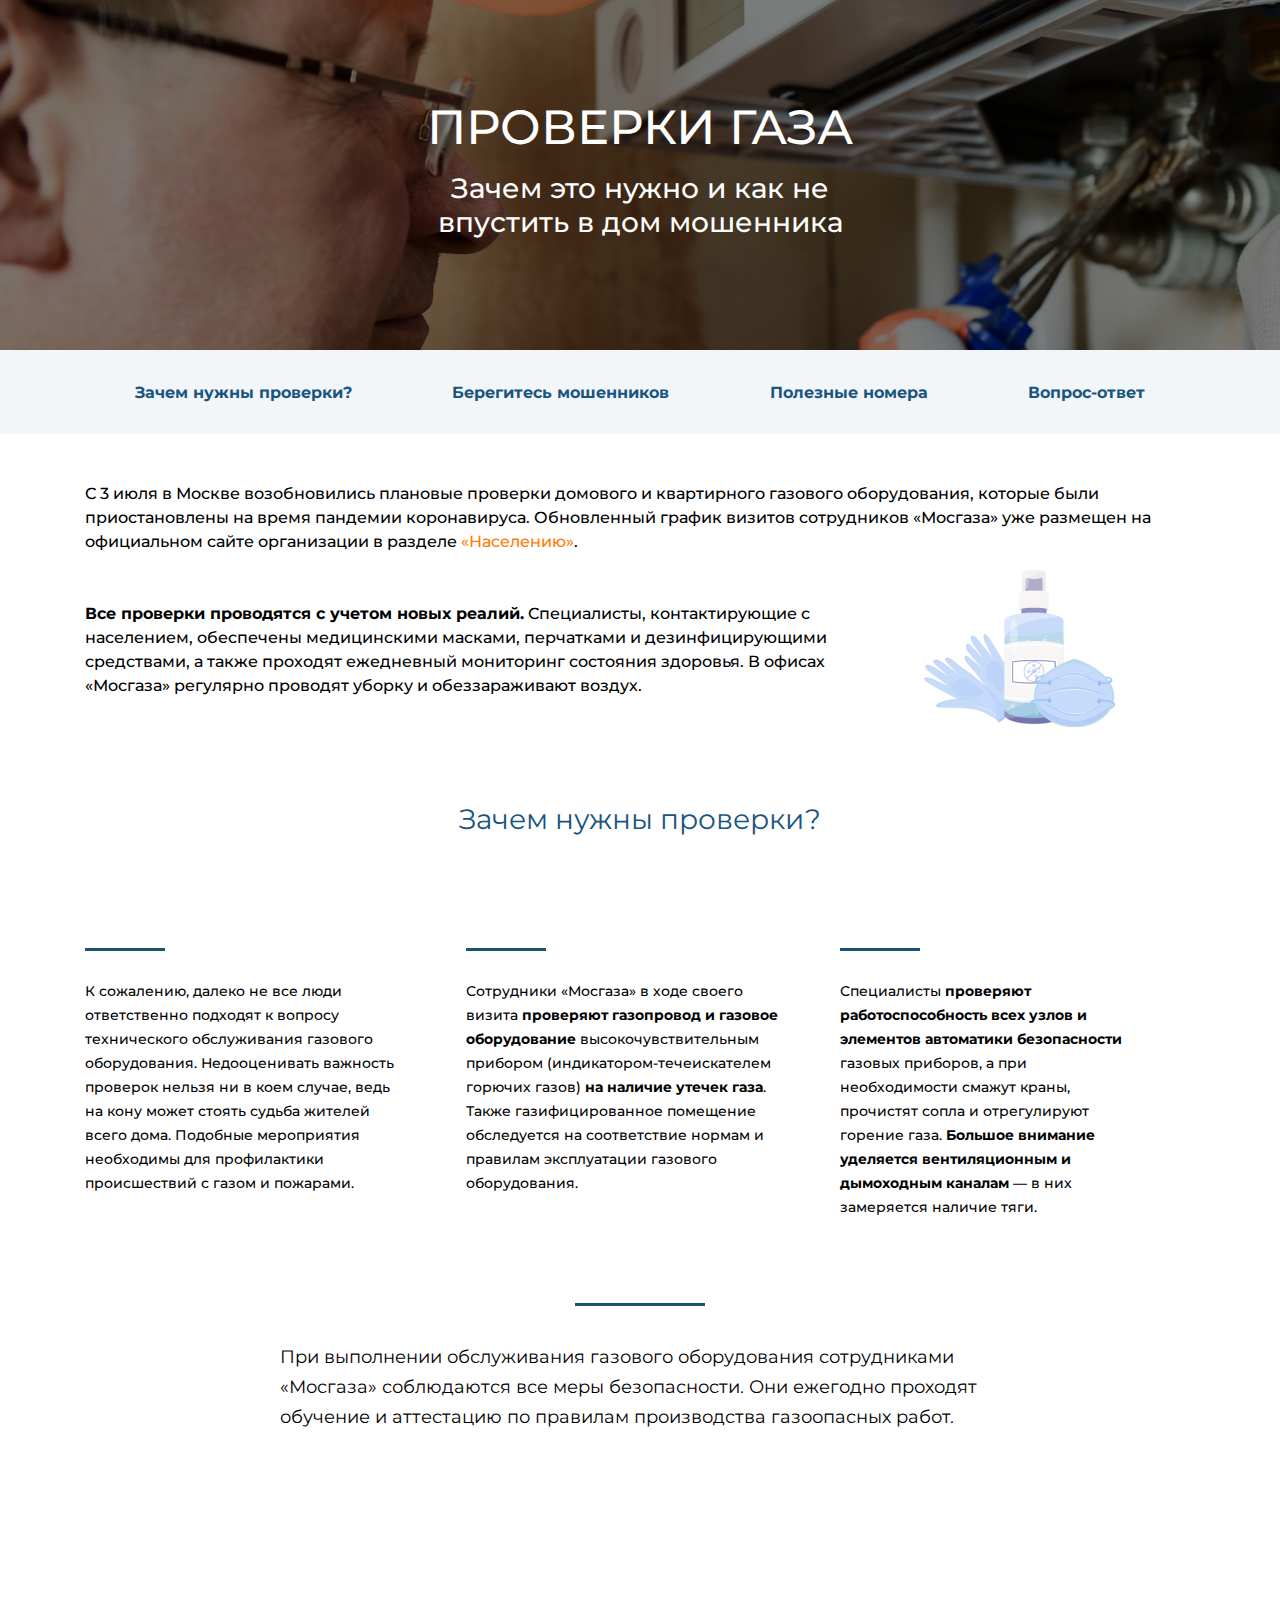
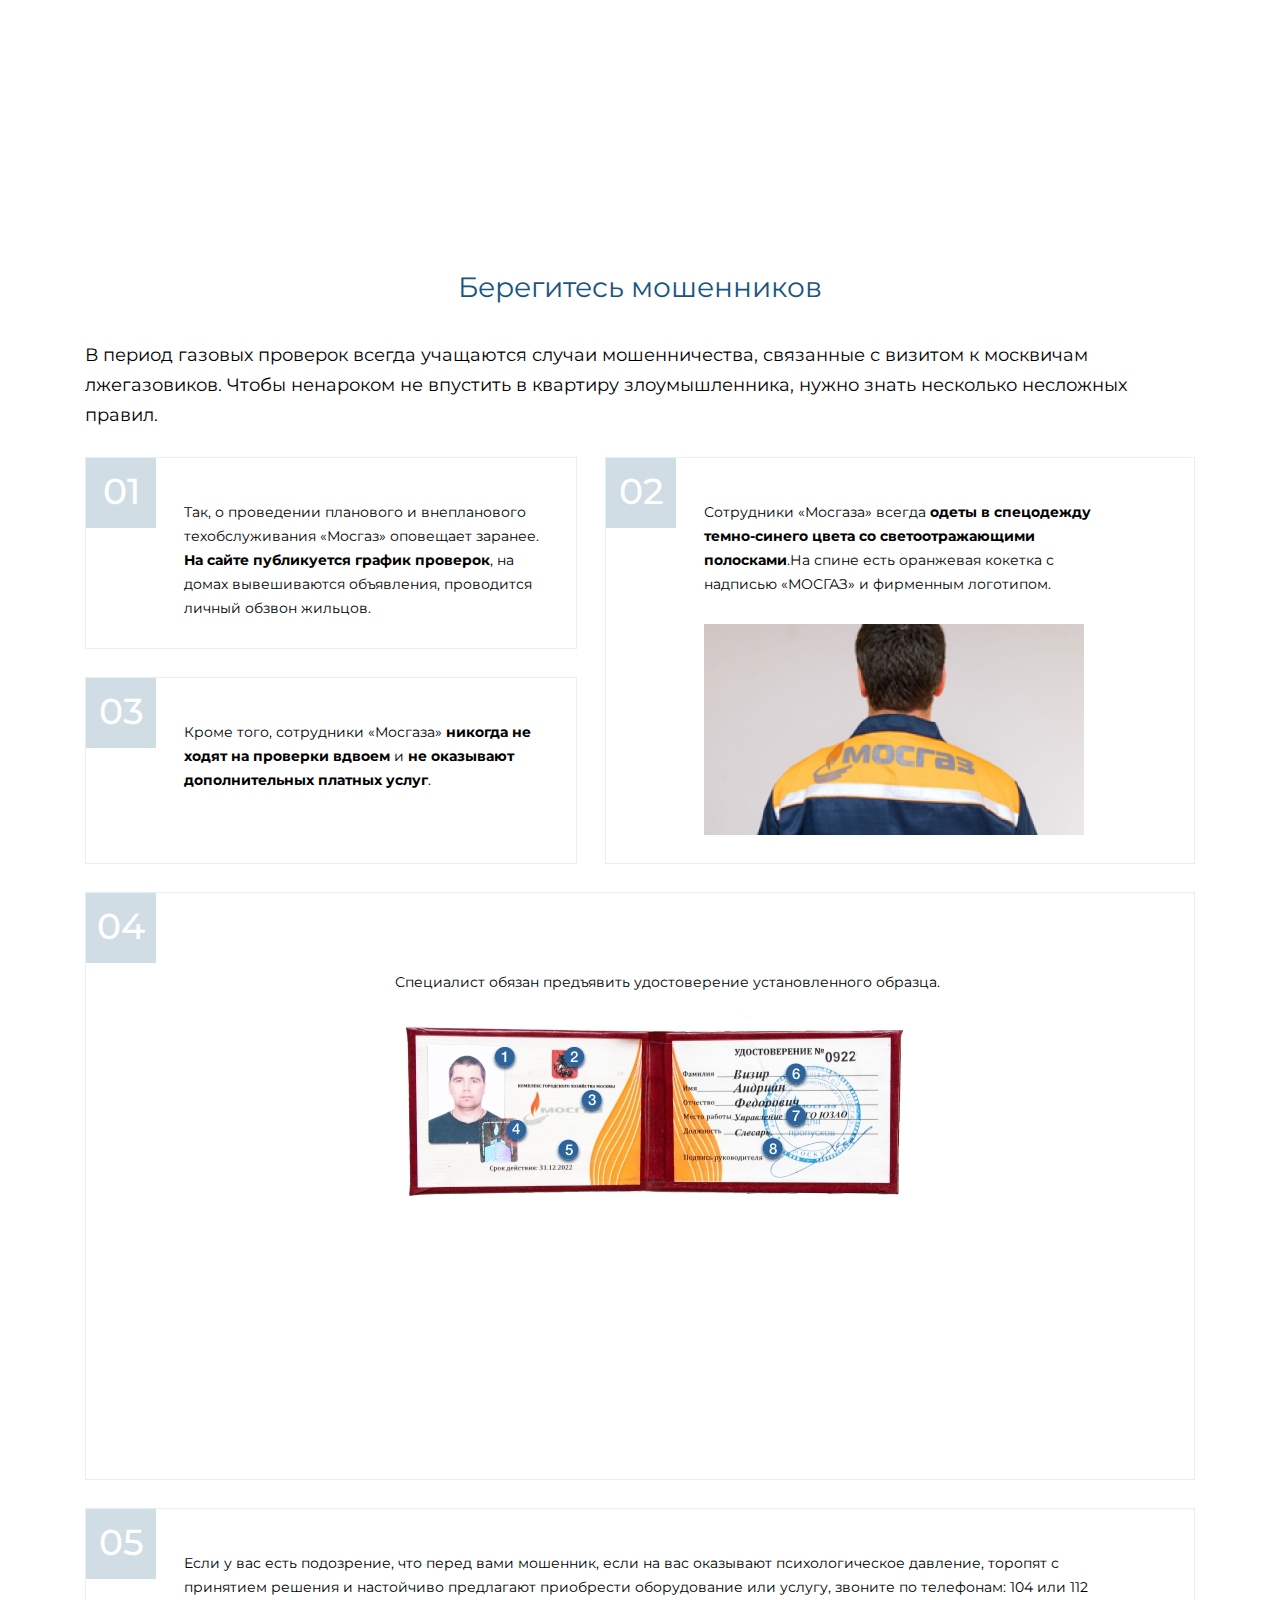
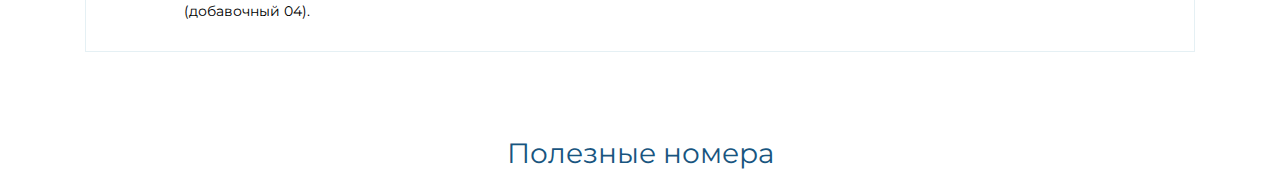
<file: index.html>
<!DOCTYPE html>
<html lang="en">
<head>
    <meta charset="UTF-8">
    <meta http-equiv="X-UA-Compatible" content="IE=edge">
    <meta name="viewport" content="width=device-width, initial-scale=1.0">
    <title>Проверки газа | Вестник ЖКХ Столицы</title>
    <link href="https://fonts.googleapis.com/css?family=Montserrat:100,200,300,regular,500,600,700,800,900,100italic,200italic,300italic,italic,500italic,600italic,700italic,800italic,900italic" rel="stylesheet" />
    <link rel="stylesheet" href="/css/style.css">
</head>
<body>
    <main>
        <div class="header">
            <h1>Проверки газа</h1>
            <div class="header-low">
                <h2>Зачем это нужно и как не<br>впустить в дом мошенника</h2>
            </div>
        </div>

        <div class="content">

            <nav class="content-nav">
                <ul class="container">
                    <li><a href="#">Зачем нужны проверки?</a></li>
                    <li><a href="#">Берегитесь мошенников</a></li>
                    <li><a href="#">Полезные номера</a></li>
                    <li><a href="#">Вопрос-ответ</a></li>
                </ul>
            </nav>

            <div class="flex font">
                <div class="container">
                    <p>С 3 июля в Москве возобновились плановые проверки домового и квартирного газового оборудования, которые были приостановлены на время пандемии коронавируса. Обновленный график визитов сотрудников «Мосгаза» уже размещен на официальном сайте организации в разделе <a class="orange" href="#">«Населению»</a>.</p>
                </div>
            </div>


            <div class="flex font">
                <div class="container">
                    <p class="mediumtext"><span>Все проверки проводятся с учетом новых реалий.</span> Специалисты, контактирующие с населением, обеспечены медицинскими масками, перчатками и дезинфицирующими средствами, а также проходят ежедневный мониторинг состояния здоровья. В офисах «Мосгаза» регулярно проводят уборку и обеззараживают воздух.</p>
                    <div class="image"><img src="/images/def.jpg" alt="def"></div>
                </div>
            </div>

            <div class="flex font2">
                <div class="container">
                    <h2 class="font2">Зачем нужны проверки?</h2>
                </div>
            </div>

            <div class="flex">
                <div class="container">
                   <div class="container-el">
                       <hr size=5px width=80em align="left" color="#18557">
                       <p>К сожалению, далеко не все люди ответственно подходят к вопросу технического обслуживания газового оборудования. Недооценивать важность проверок нельзя ни в коем случае, ведь на кону может стоять судьба жителей всего дома. Подобные мероприятия необходимы для профилактики происшествий с газом и пожарами.
                    </p>
                   </div>
                   <div class="container-el">
                    <hr size=5px width=80em align="left" color="#18557">
                    <p>Сотрудники «Мосгаза» в ходе своего визита <span>проверяют газопровод и газовое оборудование</span> высокочувствительным прибором (индикатором-течеискателем горючих газов) <span>на наличие утечек газа</span>. Также газифицированное помещение обследуется на соответствие нормам и правилам эксплуатации газового оборудования.
                 </p>
                </div>
                <div class="container-el">
                    <hr size=5px width=80em align="left" color="#18557">
                    <p>Специалисты <span>проверяют работоспособность всех узлов и элементов автоматики безопасности</span> газовых приборов, а при необходимости смажут краны, прочистят сопла и отрегулируют горение газа. <span>Большое внимание уделяется вентиляционным и дымоходным каналам</span> — в них замеряется наличие тяги.
                 </p>
                </div>
                </div>
            </div>

            <div class="flex">
                <div class="container">
                    <div class="container-column">
                        <hr size=5px width=130em align="center" color="#18557">
                        <p class="font4 sizepvideo">При выполнении обслуживания газового оборудования сотрудниками «Мосгаза» соблюдаются все меры безопасности. Они ежегодно проходят обучение и аттестацию по правилам производства газоопасных работ.</p>
                        <iframe width="730" height="411" src="https://www.youtube.com/embed/GSsPo6ZCNsM" title="YouTube video player" frameborder="0" allow="accelerometer; autoplay; clipboard-write; encrypted-media; gyroscope; picture-in-picture" allowfullscreen></iframe>    
                        <h2 class="font5">Берегитесь мошенников</h2>
                        <p class="font4">В период газовых проверок всегда учащаются случаи мошенничества, связанные с визитом к москвичам лжегазовиков. Чтобы ненароком не впустить в квартиру злоумышленника, нужно знать несколько несложных правил.
                        </p>
                    </div>
                </div>
            </div>

            <div class="flex">
                <div class="container">
                    <div class="container-column">
                        <div class="card1__1">
                            <div class="square">
                                <p class="squarep">01</p>
                            </div>
                            <p class="font3 posit1">Так, о проведении планового и внепланового техобслуживания «Мосгаз» оповещает заранее. 
                                <span>На сайте публикуется график проверок</span>, на домах вывешиваются объявления, проводится личный обзвон жильцов.</p>
                        </div>

                        <div class="card1">
                            <div class="square">
                                <p class="squarep">03</p>
                            </div>
                            <p class="font3 posit2">
                                Кроме того, сотрудники «Мосгаза» <span>никогда не ходят на проверки вдвоем</span> и <span>не оказывают дополнительных платных услуг</span>. 
                            </p>
                        </div>

                    </div>

                    <div class="card3">
                        <div class="square">
                            <p class="squarep">02</p>
                        </div>
                        <div class="flex-column">
                            <div class="container__card3">
                                <p class="font3 posit3">
                                    Сотрудники «Мосгаза» всегда <span>одеты в спецодежду темно-синего цвета со светоотражающими полосками</span>.На спине есть оранжевая кокетка с надписью «МОСГАЗ» и фирменным логотипом.
                                </p>
                                <div class="image-mosgas">
                                    <img src="/images/image 1.jpg" alt="image">
                                </div>
                            </div>
                        </div>
                    </div>
                </div>
            </div>
            <div class="flex">
                <div class="container ">
                    
                    
                        <div class="card4">

                            <div class="square">
                                <p class="squarep">04</p>
                            </div>
                                <div class="card4__text">
                                    <div class="flex1">
                                        <div class="flex-column">
                                            <div class="box">
                                                <p class="font3">Специалист обязан предъявить удостоверение установленного образца.</p>
                                                <img src="/images/propusk_clean 1.jpg" alt="propusk">
                                            </div>
                                        </div>
                                    </div>
                                </div>
                                
                            </div>
                            
                        </div>
                    </div>
                    <div class="flex">
                        <div class="contanier">
                            <div class="card5">
                                <div class="square">
                                    <p class="squarep">05</p>
                                </div>
                                <p class="font3 posit5">
                                    Если у вас есть подозрение, что перед вами мошенник, если на вас оказывают психологическое давление, торопят с принятием решения и настойчиво предлагают приобрести оборудование или услугу, звоните по телефонам: 104 или 112 (добавочный 04).
                                </p>
                            </div>
                        </div>
                    </div>
                <h2 class="font5">Полезные номера</h2>
                </div>
            
            



        </div>
    </main>
</body>

</html>
</file>
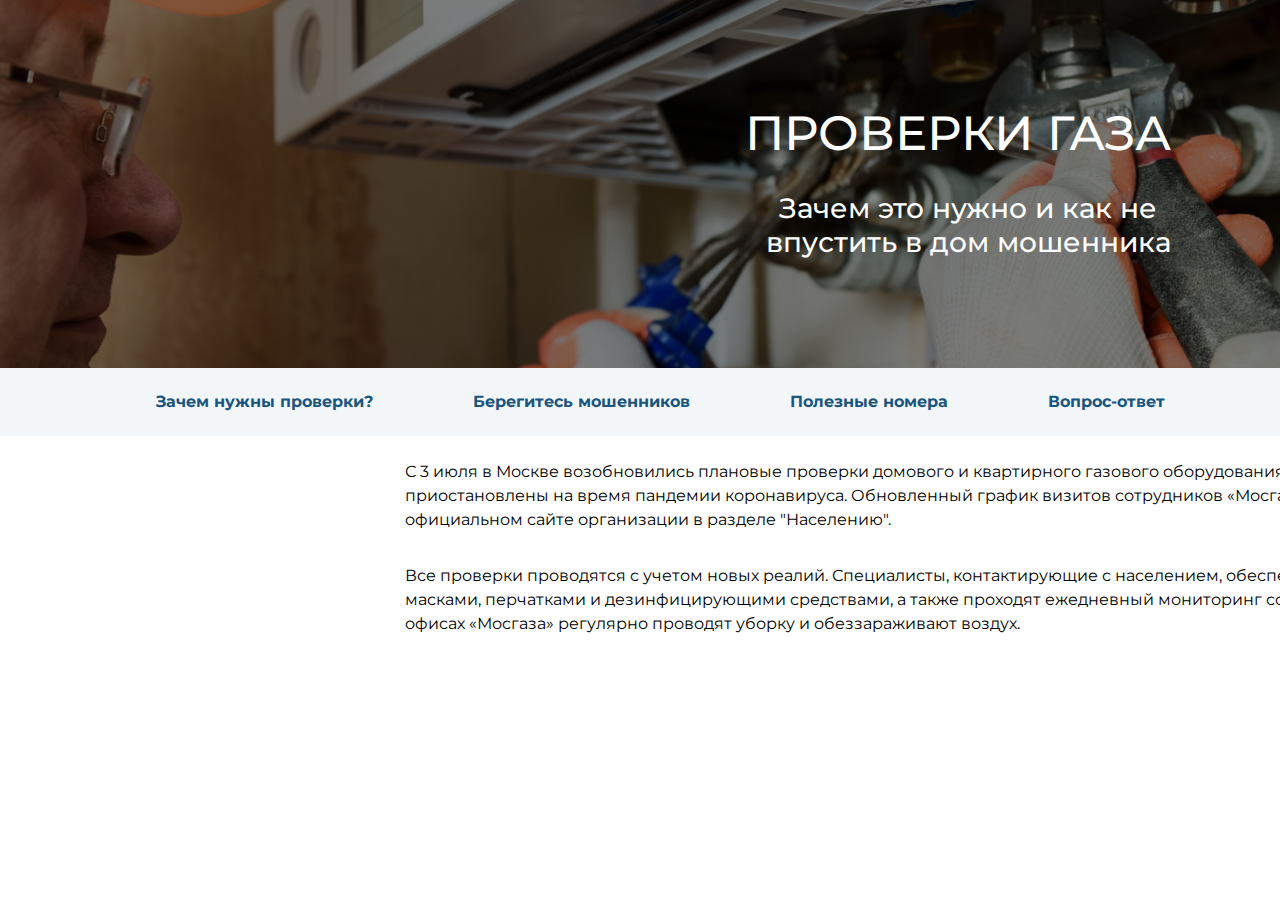
<file: images/index.html>
<!DOCTYPE html>
<html lang="en">
<head>
    <meta charset="UTF-8">
    <meta http-equiv="X-UA-Compatible" content="IE=edge">
    <meta name="viewport" content="width=device-width, initial-scale=1.0">
    <title>Проверки газа | Вестник ЖКХ Столицы</title>
    <link href="https://fonts.googleapis.com/css?family=Montserrat:100,200,300,regular,500,600,700,800,900,100italic,200italic,300italic,italic,500italic,600italic,700italic,800italic,900italic" rel="stylesheet" />
    <link rel="stylesheet" href="css\style.css">
</head>


<body>
    <header>
            <div class="image-wrap">
                <img src="photo.png" alt="photo">
                <h1 class="text1">проверки газа</h1>
                <h2 class="text2">Зачем это нужно и как не впустить в дом мошенника</h2>
            </div>
    </header>

    <nav class="menu">
        <ul>
          <li><a href="#">Зачем нужны проверки?</a></li>
          <li><a href="#">Берегитесь мошенников</a></li>
          <li><a href="#">Полезные номера</a></li>
          <li><a href="#">Вопрос-ответ</a></li>
        </ul>
      </nav>
    <main>
        <p class="text">С 3 июля в Москве возобновились плановые проверки домового и квартирного газового оборудования, которые были приостановлены на время пандемии коронавируса. Обновленный график визитов сотрудников «Мосгаза» уже размещен на официальном сайте организации в разделе "Населению".</p>
            <p class="text">Все проверки проводятся с учетом новых реалий. Специалисты, контактирующие с населением, обеспечены медицинскими масками, перчатками и дезинфицирующими средствами, а также проходят ежедневный мониторинг состояния здоровья. В офисах «Мосгаза» регулярно проводят уборку и обеззараживают воздух.</p>
    </main>
    
</body>

</html>
</file>
<file: css/style.css>
/*Обнуление*/
* {
  padding: 0;
  margin: 0;
  border: 0;
}
*,
*:before,
*:after {
  -moz-box-sizing: border-box;
  -webkit-box-sizing: border-box;
  box-sizing: border-box;
}
:focus,
:active {
  outline: none;
}
a:focus,
a:active {
  outline: none;
}
nav,
footer,
header,
aside {
  display: block;
}
html,
body {
  height: 100%;
  width: 100%;
  font-size: 100%;
  line-height: 1;
  font-size: 14px;
  -ms-text-size-adjust: 100%;
  -moz-text-size-adjust: 100%;
  -webkit-text-size-adjust: 100%;
}
input,
button,
textarea {
  font-family: inherit;
}
input::-ms-clear {
  display: none;
}
button {
  cursor: pointer;
}
button::-moz-focus-inner {
  padding: 0;
  border: 0;
}
a,
a:visited {
  text-decoration: none;
}
a:hover {
  text-decoration: none;
}
ul li {
  list-style: none;
}
img {
  vertical-align: top;
}
h1,
h2,
h3,
h4,
h5,
h6 {
  font-size: inherit;
  font-weight: 400;
}
/*--------------------*/
.header {
  padding-top: 7em;
  height: 25em;
  background-image: url(/images/photo.png);
}
html{
  scroll-behavior: smooth;
}
.header-low {
  padding-top: 1em;
  width: 100%;
}
.wrapper {
  display: flex;
  min-height: 100%;
  overflow: hidden;
  flex-direction: column;
}
.container {
  display: flex;
  max-width: 1110px;
}
@media (max-width: 1110px) {
  .container {
    max-width: 970px;
  }
}
@media (max-width: 992px) {
  .container {
    max-width: 750px;
  }
}
@media (max-width: 767px) {
  .container {
    max-width: none;
  }
}
.container-column {
  flex-direction: column;
  display: flex;
  max-width: 1110px;
}
@media (max-width: 1110px) {
  .container-column {
    max-width: 970px;
  }
}
@media (max-width: 992px) {
  .container-column {
    max-width: 750px;
  }
}
@media (max-width: 767px) {
  .container-column {
    max-width: none;
  }
}
.orange {
  color: #ff7b01;
  font-weight: 500;
}
h1 {
  font-family: "Montserrat";
  font-style: normal;
  font-weight: 500;
  font-size: 48px;
  line-height: 59px;
  text-align: center;
  text-transform: uppercase;

  color: white;
}
h2 {
  font-family: "Montserrat";
  font-style: normal;
  font-weight: 500;
  font-size: 28px;
  line-height: 34px;
  text-align: center;

  color: #ffffff;
}

.content-nav {
  background-color: rgba(24, 85, 127, 0.05);
}
a {
  font-family: "Montserrat";
  font-style: normal;
  font-weight: 700;
  font-size: 16px;
  line-height: 20px;
  text-align: center;
  color: #18557f;
}
li {
  padding-top: 2.375em;
}
.content-nav a:hover{
  font-size:17px;
  
}
ul {
  height: 6em;
  display: flex;
  justify-content: space-around;
  margin: 0 auto;
  flex-wrap: wrap;
}

.flex {
  display: flex;
  justify-content: space-around;
}
.font {
  font-family: "Montserrat";
  font-style: normal;
  font-size: 16px;
  line-height: 24px;
  font-weight: 500;
  color: #000000;
}
.mediumtext {
  width: 65em;
  height: 8em;
  margin-bottom: 4.5em;
  padding-right: 6em;
}
.image {
  padding-right: 5em;
  padding-top: 1em;
}
.sizepvideo {
  width: 40em;
}
.mediumtext span {
  font-weight: bold;
}
p {
  margin-top: 3em;
}
.font2 {
  /* Заголовок синий */

  font-family: "Montserrat";
  font-style: normal;
  font-weight: 400;
  font-size: 28px;
  line-height: 34px;
  /* identical to box height */

  text-align: center;
  margin-bottom: 2em;
  color: #18557f;
}
.font3 {
  font-family: "Montserrat";
  font-style: normal;
  font-weight: 400;
  font-size: 14px;
  line-height: 24px;
  /* or 171% */

  color: #000000;
}
.container-el p {
  font-family: "Montserrat";
  font-style: normal;
  font-weight: 500;
  font-size: 14px;
  line-height: 24px;
  /* or 171% */
  padding-right: 4em;
  margin-top: 2em;
  color: #000000;
  margin-bottom: 6em;
}
.container-el span {
  font-weight: bold;
}
.line hr {
  margin-bottom: 5em;
}
.line div {
  display: flex;
  align-items: center;
  justify-content: space-around;
}
.font4 {
  /* Текст крупный */

  font-family: "Montserrat";
  font-style: normal;
  font-weight: 400;
  font-size: 18px;
  line-height: 30px;
  /* or 167% */
  margin-bottom: 1.5em;
  color: #000000;
}
.sizefont4 {
  width: 40em;
}
.font5 {
  /* Заголовок синий */

  font-family: "Montserrat";
  font-style: normal;
  font-weight: 400;
  font-size: 28px;
  line-height: 34px;
  /* identical to box height */

  text-align: center;
  margin-bottom: 0em;
  color: #18557f;
}
.container-column {
  align-items: center;
}

video {
  width: 730px;
  height: 411px;
  margin-bottom: 5em;
}
p.font4 {
  margin-top: 2em;
}

.square {
  width: 5em;
  height: 5em;
  background-color: rgba(24, 85, 127, 0.2);
}

.squarep {
  margin-top: 0.5em;
  font-family: "Montserrat";
  font-style: normal;
  font-weight: 500;
  font-size: 36px;
  line-height: 30px;
  /* or 83% */

  text-align: center;

  color: white;
}
.card1__1 {
  border: 1px solid #e5f0f4;
  box-sizing: border-box;
  height: 100%;
  margin-right: 2em;
  margin-bottom: 2em;
  display: flex;
  flex-direction: row;
}
.posit1 {
  width: 30em;
  padding: 0 2em 2em;
}
.posit1 span {
  font-weight: bold;
}
.card1 {
  border: 1px solid #e5f0f4;
  box-sizing: border-box;
  height: 100%;
  margin-right: 2em;
  display: flex;
  flex-direction: row;
}
.posit2 {
  width: 30em;
  padding: 0 2em 2em;
}
.posit2 span {
  font-weight: bold;
}
.card3 {
  border: 1px solid #e5f0f4;
  box-sizing: border-box;
  display: flex;
  flex-direction: row;
}
.posit3 {
  margin-bottom: 2em;
  width: 29em;
}
.posit3 span {
  font-weight: bold;
}
.container__card3 {
  width: 37em;
  padding: 0 2em 2em;
}

.card4 {
  width: 79.25em;
  display: flex;
  flex-direction: row;
  margin-top: 2em;
  border: 1px solid #e5f0f4;
  box-sizing: border-box;
  height: 42em;
}
.card4__column {
  margin-top: 2.5em;
  display: flex;
  flex-direction: column;
  border: 1px solid #e5f0f4;
  box-sizing: border-box;
}
.card4__text {
  margin-top: 2.5em;
  width: 73em;
  display: flex;
  flex-direction: row;
  justify-content: space-evenly;
}
.card4 p {
  margin-bottom: 1.5em;
}

.circle {
  background: #ff7b01;
  height: 5em;
  width: 5em;

  border-radius: 50%;
}
.column__card4 {
  display: flex;
  flex-direction: column;
}
.card5 {
  margin-top: 2em;
  width: 79.25em;
  display: flex;
  flex-direction: row;
  border: 1px solid #e5f0f4;
  box-sizing: border-box;
  margin-bottom: 6em;
}
.posit5 {
  width: 80em;
  padding: 2em;
  padding-top: 0;
  width: 70em;
}
.numbers{
  display: flex;
  flex-direction: row;
  justify-content: space-around;

}
.numbers ol{
  list-style-type: none;
  counter-reset: my-counter; 
}

.numbers li::before{
    display: flex;
    
    content: counter(my-counter); 
    counter-increment: my-counter; 
    width: 1.5em;
    height:1.5em;
    padding-top: 0.125em;
    justify-content: space-around;
    background: #FF7B01;
    color: #fff; /* Белый цвет текста */
    border-radius: 50%;
    margin-right: 1em; /* Расстояние от цифры до текста */
    font-family: 'Montserrat';
    font-style: normal;
    font-weight: 700;
    font-size: 20px;
    line-height: 24px;
}
.pos6{
  margin-bottom:2em;
}
.left li{
  display: flex;
}
.right li{
  display: flex;
}
.row-left{
  display: flex;
  flex-direction: column;

}
.rectangle{
  display: flex;
  width: 28em;
  height:5em;
  background: #E5F0F4;
  margin-bottom:2em
}
.rectangle a{
  color: #2A5082;
  font-family: 'Montserrat';
  font-style: normal;
  font-weight: 700;
  font-size: 24px;
  line-height: 30px;
  margin-top: 0.875em;
  margin-left: 1.5em;
  
}
.rectangle a:hover{
  text-decoration: underline;
}
.rectangle.square{
  height:100%;
  width: 6em;
}
.row-left{
  padding-right:3em;
  margin-right:1em;
}

.row-left img{
  width: 50%;
  margin-left:25%;
  margin-top:25%;
}
.cards{
  display: flex;
  margin-bottom: 3em;
}
.flex-column-card1{
  border: 1px solid #e5f0f4;
  box-sizing: border-box;
  width: 38.625em;
  height: 31em;
  margin-right:1em;
}
.firstblock img{
  margin-top:4em;
  
  margin-left:6em;
}
.firstblock p{
  width: 27em;
  margin-left:6em;
}
.flex-column-card2{
  border: 1px solid #e5f0f4;
  box-sizing: border-box;
  width: 38.625em;
  height: 31em;
  margin-left:1em;
}
.secondblock img{
  margin-top:4em;
  
  margin-left:6em;
}
.secondblock p{
  width: 30em;
  margin-left:6em;
}
.font3 span{
  font-weight:bold;
}
.sizebox{
  display:flex;
  width: 72em;
}
</file>
